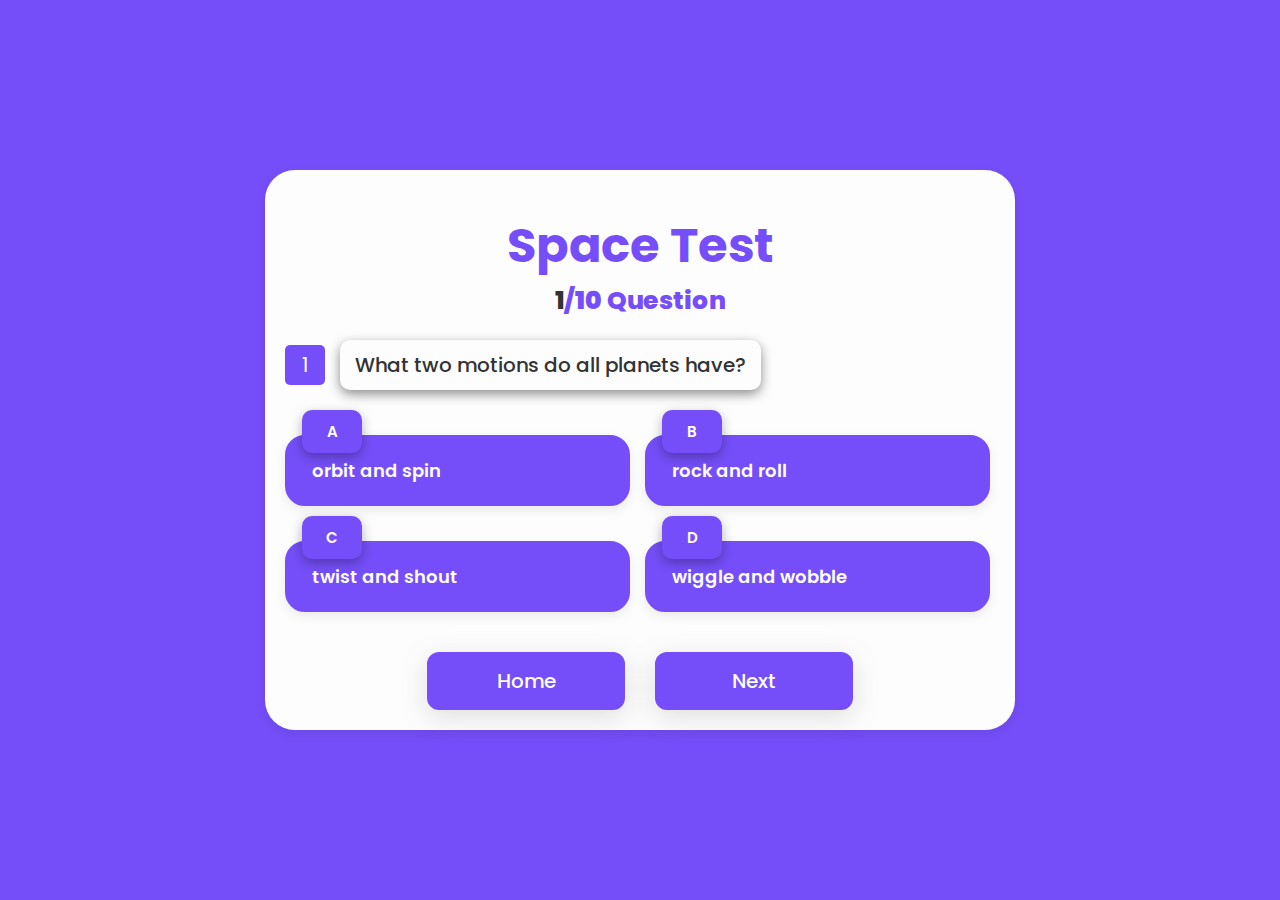
<file: indextest.html>
<!doctype html>
<html lang="en">
<head>
    <meta charset="UTF-8">
    <meta http-equiv="X_UA-Compatible" content="IE=edge">
    <meta name="viewport" content="width=device-width, initial-scale=1.0">
    <link rel="stylesheet" href="css/styletest.css">
    <link rel="shortcut icon" href="images/favicon-32x32.png" type="image/png">
    <title>NASA | Space Test</title>
</head>
<body>
    <div class="quiz-wrapper">
        <div class="quiz-box" id="quiz">
            <div class="question-count">
                <h3>Space Test</h3>
                <p class="count"><span id="count-question">3</span>/<strong id="tol-num-que">10</strong> Question</p>
            </div>

            <div class="question-box">
                <span id="question-number">3</span>
                <p id="question">Lorem ipsum dolor sit amet consectetur adipisicing elit. Soluta, quidem.</p>
            </div>

            <div class="answers-box">
                <div class="box">
                    <div class="answer-number">A</div>
                    <input type="radio" name="option" id="first" value="a" required hidden>
                    <label for="first" class="answer-lable">Testing 1</label>
                </div>

                <div class="box">
                    <div class="answer-number">B</div>
                    <input type="radio" name="option" id="second" value="b" required hidden>
                    <label for="second" class="answer-lable">Testing 2</label>
                </div>

                <div class="box">
                    <div class="answer-number">C</div>
                    <input type="radio" name="option" id="third" value="c" required hidden>
                    <label for="third" class="answer-lable">Testing 3</label>
                </div>

                <div class="box">
                    <div class="answer-number">D</div>
                    <input type="radio" name="option" id="fourth" value="d" required hidden>
                    <label for="fourth" class="answer-lable">Testing 4</label>
                </div>
            </div>

            <div class="button-box">
                <a href="index.html" class="btn">Home</a>
                <button type="button" class="next-btn button" id="next-question-btn">Next</button>
                <button type="button" class="next-btn button submite-btn" id="submite">Submite Now</button>
            </div>
        </div>

        <div class="result-show" id="result">
            <h3>Result</h3>
            <h2 id="score">Question Answered</h2>
            <div class="button-box">
                <a href="index.html" class="btn">Home</a>
                <button class="button" onclick="location.reload();">Retry</button>
            </div>
        </div>


    </div>

    
    <script src="js/scripttest.js"></script>
</body>

</html>
</file>
<file: css/styletest.css>
@import url('https://fonts.googleapis.com/css2?family=Poppins:wght@400;500;600;700&display=swap');
*{
  margin: 0;
  padding: 0;
  box-sizing: border-box;
  font-family: 'Poppins', sans-serif;
}

:root{
  --bg-color: #fdfdfd;
  --text-color:#333;
  --main-color:#754ef9;
  --white-color: #fdfdfd;
}

.quiz-wrapper{
  width: 100%;
  min-height: 100vh;
  padding: 15px;
  background: var(--main-color);
  display: flex;
  justify-content: center;
  align-items: center;
}

.quiz-box{
  width: 750px;
  min-height: 400px;
  background-color: var(--bg-color);
  padding: 20px;
  box-shadow: rgba(0, 0, 0, 0.08) 0px 4px 12px;
  border-radius: 30px;
}

.question-count{
  text-align: center;
  margin-top: 20px;
}

.question-count h3{
  color: var(--main-color);
  font-size: 3rem;
}

.question-count .count{
  font-size: 25px;
  font-weight: 800;
  color: var(--main-color);
}

.question-count .count span{
  color: var(--text-color);
}

.question-box{
  margin-top: 20px;
  display: flex;
  gap: 15px;
  align-items: center;
}

.question-box #question-number{
  display: flex;
  flex-direction: wrap;
  justify-content: center;
  align-items: center;
  background-color: #754ef9;
  color: var(--bg-color);
  font-size: 20px;
  width: 40px;
  height: 40px;
  border-radius: 5px;
  padding: 5px;
  text-align: center;
}

.question-box #question{
  font-size: 20px;
  font-weight: 500;
  background-color: var(--bg-color);
  color: var(--text-color);
  padding: 10px 15px;
  border-radius: 10px;
  box-shadow: rgba(0, 0, 0, 0.45) 0px 4px 12px;
}

.answers-box{
  display: flex;
  flex-wrap: wrap;
  margin-top: 45px;
  gap: 35px 15px;
}

.answers-box .box{
  width: calc(50% - 10px);
  position: relative;
}

.answers-box .box .answer-number{
  position: absolute;
  top: -25px;
  left: 5%;
  font-size: 15px;
  font-weight: 600;
  text-align: center;
  color: var(--bg-color);
  background-color: var(--main-color);
  width: 60px;
  padding: 10px;
  border-radius: 10px;
  box-shadow: rgba(0, 0, 0, 0.3) 0px 4px 12px;
}

.answers-box .box .answer-lable{
  display: flex;
  align-items: center;
  background-color: #754ef9;
  border: 2px solid #754ef9;
  width: 100%;
  color: var(--bg-color);
  padding: 20px 25px;
  border-radius: 20px;
  font-size: 18px;
  font-weight: 600;
  cursor: pointer;
  box-shadow: rgba(0, 0, 0, 0.08) 0px 4px 12px;
}

.answers-box .box input:checked~.answer-lable{
  background-color: var(--bg-color);
  color: #754ef9;
  border: 2px solid var(--main-color);
}

.button-box{
  margin-top: 40px;
  display: flex;
  flex-direction: row;
  flex-wrap: wrap;
  justify-content: center;
  gap: 30px;
}

.button-box button{
  width: calc(30% - 15px);
  background-color: #754ef9;
  border: 2px solid #754ef9;
  padding: 12px 12px;
  color: var(--bg-color);
  font-size: 20px;
  font-weight: 500;
  border-radius: 12px;
  cursor: pointer;
  transition: all 0.5s;
  box-shadow: rgba(100, 100, 111, 0.2) 0px 7px 29px 0px;
}

.button-box button:hover{
  border: 2px solid var(--main-color);
  background-color: var(--bg-color);
  color: var(--main-color);
}

.button-box .btn{
  width: calc(30% - 15px);
  background-color: #754ef9;
  border: 2px solid #754ef9;
  padding: 12px 12px;
  color: var(--bg-color);
  font-size: 20px;
  font-weight: 500;
  border-radius: 12px;
  cursor: pointer;
  transition: all 0.5s;
  box-shadow: rgba(100, 100, 111, 0.2) 0px 7px 29px 0px;
  display: flex;
  flex-direction: row;
  flex-wrap: wrap;
  justify-content: center;
  text-decoration: none;
}

.button-box .btn:hover{
  border: 2px solid var(--main-color);
  background-color: var(--bg-color);
  color: var(--main-color);
}

.button-box .submite-btn{
  display: none;
}

.result-show{
  background-color: var(--bg-color);
  padding: 45px;
  border-radius: 10px;
  display: none;
  text-align: center;
}

.result-show .btn{
  width: calc(30% - 15px);
  background-color: #754ef9;
  border: 2px solid #754ef9;
  padding: 12px 12px;
  color: var(--bg-color);
  font-size: 20px;
  font-weight: 500;
  border-radius: 12px;
  cursor: pointer;
  transition: all 0.5s;
  box-shadow: rgba(100, 100, 111, 0.2) 0px 7px 29px 0px;
  text-decoration: none;
  display: flex;
  flex-direction: row;
  flex-wrap: wrap;
  justify-content: center;
}

.result-show .btn:hover{
  border: 2px solid var(--main-color);
  background-color: var(--bg-color);
  color: var(--main-color);
}

.result-show h3{
  font-size: 3rem;
  color: var(--main-color);
}
</file>
